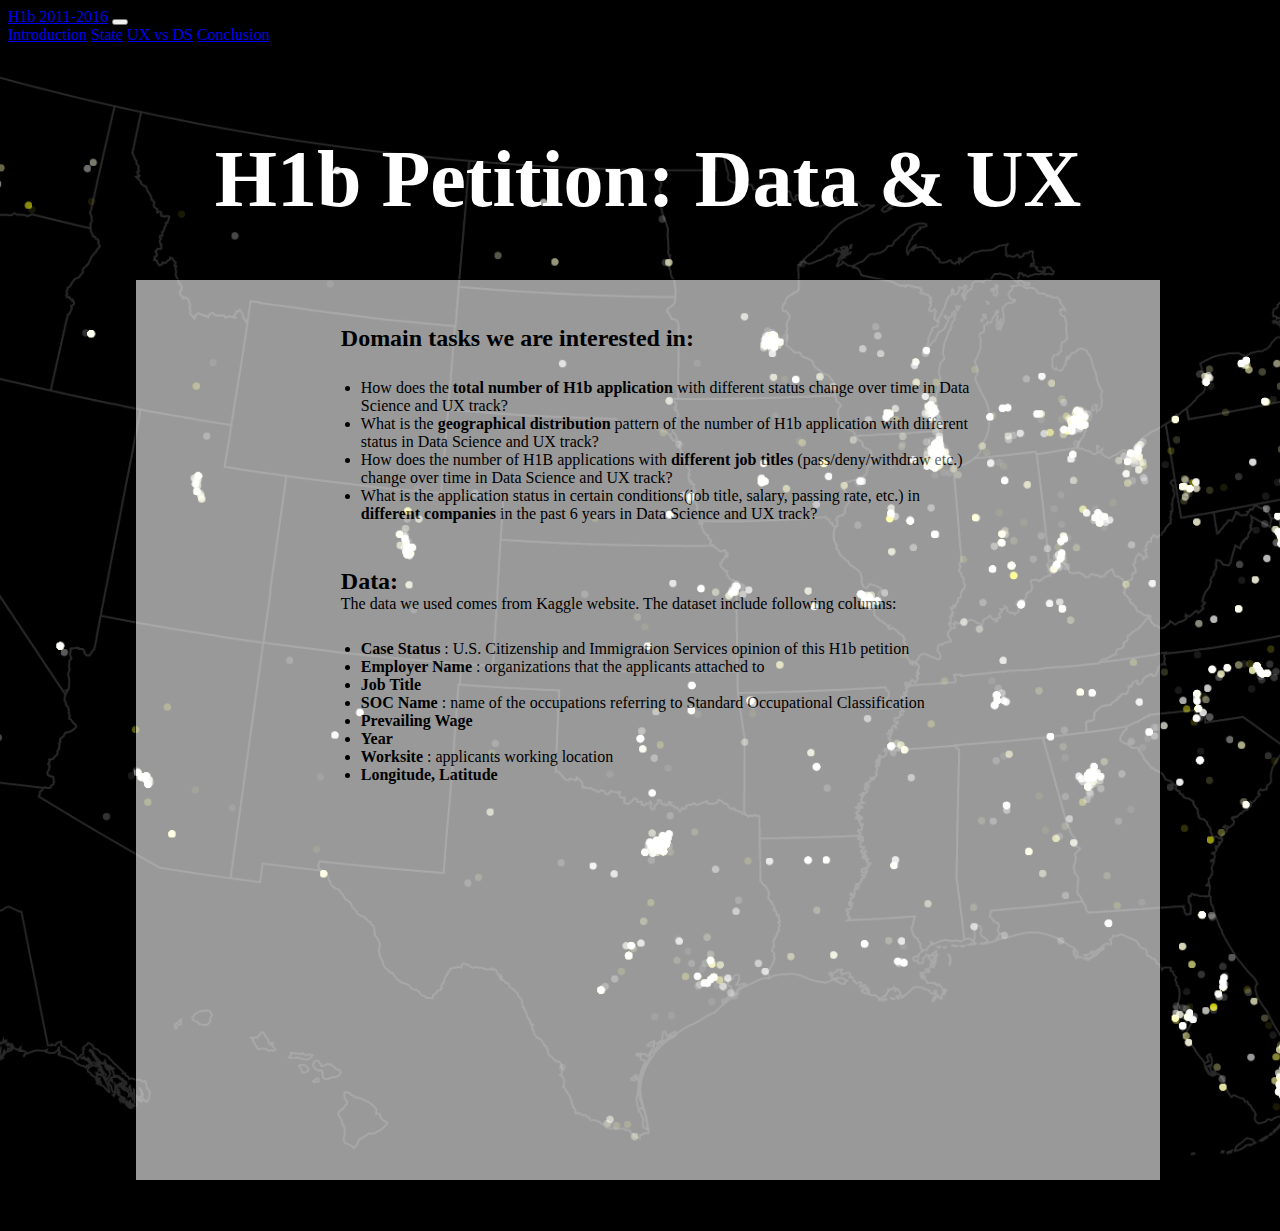
<file: index.html>
<!DOCTYPE html>
<html>
<head>
	<title>H1b Petition: 2011-2016</title>
	<!-- bootstrap -->
	<link rel="stylesheet" href="https://maxcdn.bootstrapcdn.com/bootstrap/4.0.0-beta.2/css/bootstrap.min.css" integrity="sha384-PsH8R72JQ3SOdhVi3uxftmaW6Vc51MKb0q5P2rRUpPvrszuE4W1povHYgTpBfshb" crossorigin="anonymous">
	<script src="https://code.jquery.com/jquery-3.2.1.slim.min.js" integrity="sha384-KJ3o2DKtIkvYIK3UENzmM7KCkRr/rE9/Qpg6aAZGJwFDMVNA/GpGFF93hXpG5KkN" crossorigin="anonymous"></script>
	<script src="https://cdnjs.cloudflare.com/ajax/libs/popper.js/1.12.3/umd/popper.min.js" integrity="sha384-vFJXuSJphROIrBnz7yo7oB41mKfc8JzQZiCq4NCceLEaO4IHwicKwpJf9c9IpFgh" crossorigin="anonymous"></script>
	<script src="https://maxcdn.bootstrapcdn.com/bootstrap/4.0.0-beta.2/js/bootstrap.min.js" integrity="sha384-alpBpkh1PFOepccYVYDB4do5UnbKysX5WZXm3XxPqe5iKTfUKjNkCk9SaVuEZflJ" crossorigin="anonymous"></script>

	<link rel="stylesheet" type="text/css" href="index.css">
</head>
<body>
	<nav class="navbar navbar-default navbar-expand-lg navbar-light bg-light" role='navigation'>
	  <a class="navbar-brand" href="./map1/map1.1.html">H1b 2011-2016</a>
	  <button class="navbar-toggler" type="button" data-toggle="collapse" data-target="#navbarNavAltMarkup" aria-controls="navbarNavAltMarkup" aria-expanded="false" aria-label="Toggle navigation">
	    <span class="navbar-toggler-icon"></span>
	  </button>
	  <div class="collapse navbar-collapse" id="navbarNavAltMarkup">
	    <div class="nav navbar-nav navbar-right">
	      <a class="nav-item nav-link" href="./index.html">Introduction</a>
	      <a class="nav-item nav-link" href="./viz2/viz2.html">State</a>
	      <a class="nav-item nav-link" href="./part3/barcharts.html	">UX vs DS</a>
	      <a class="nav-item nav-link" href="./conclusion/conclusion.html">Conclusion</a>
	    </div>
	  </div>
	</nav>

	<h1>H1b Petition: Data &amp; UX</h1>
	<div id="introduction">
		
		
			<h2>Domain tasks we are interested in:</h2>
			<ul>
				<li>How does the <strong>total number of H1b application</strong>  with different status change over time in Data Science and UX track?</li>
				<li>What is the <strong>geographical distribution</strong> pattern of the number of H1b application with different status in Data Science and UX track?</li> 
				<li>How does the number of H1B applications with <strong> different job titles </strong> (pass/deny/withdraw etc.) change over time in Data Science and UX track?</li> 
				<li>What is the application status in certain conditions(job title, salary, passing rate, etc.) in <strong> different companies</strong> in the past 6 years in Data Science and UX track?</li> 
			</ul>

			<h2>Data:</h2>
			<p>The data we used comes from Kaggle website. The dataset include following columns: </p>
			<ul>
				<li><strong>Case Status</strong> : U.S. Citizenship and Immigration Services opinion of this H1b petition</li>
				<li><strong>Employer Name</strong> : organizations that the applicants attached to</li>
				<li><strong>Job Title</strong> </li>
				<li><strong>SOC Name</strong> : name of the occupations referring to Standard Occupational Classification</li>
				<li><strong>Prevailing Wage</strong> </li>
				<li><strong>Year</strong> </li>
				<li><strong>Worksite</strong> : applicants working location</li>
				<li><strong>Longitude, Latitude</strong> </li>

			</ul>

	</div>
	<footer id="mu-footer" role="contentinfo">
		<div class="container">
			<div class="mu-footer-area">
				<p class="mu-copy-right">&copy; Copyright Xianyue, Yingjin, Muhan, Yize. All right reserved.</p>
			</div>
		</div>
	</footer>


</body>
</html>
</file>
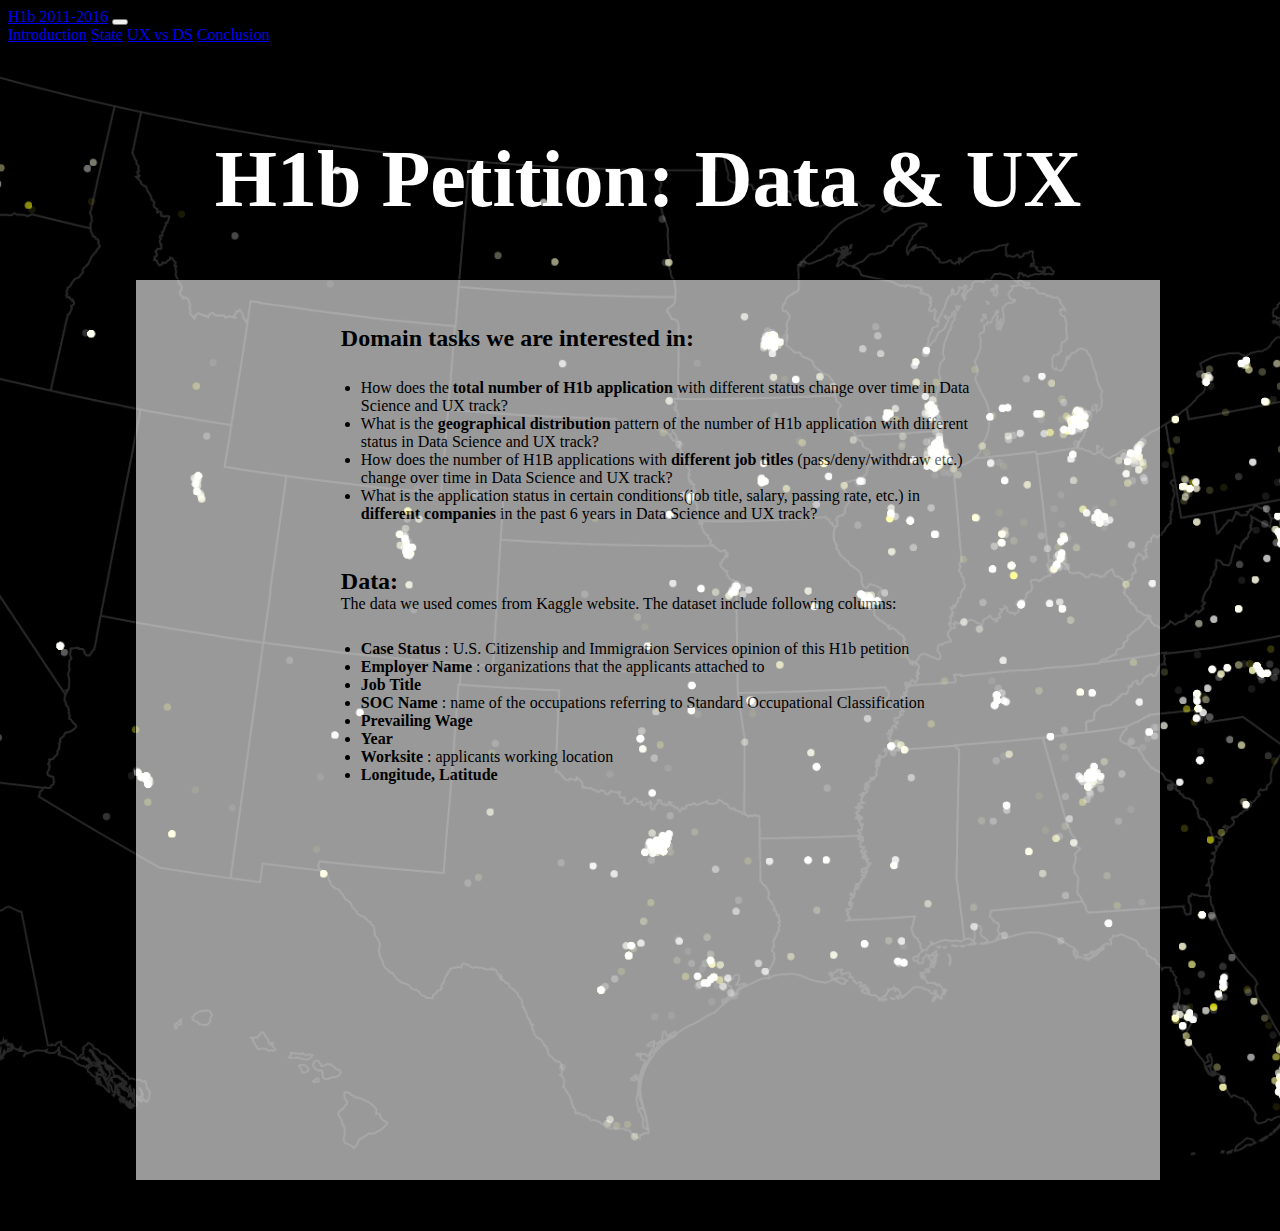
<file: h1b/index.html>
<!DOCTYPE html>
<html>
<head>
	<title>H1b Petition: 2011-2016</title>
	<!-- bootstrap -->
	<link rel="stylesheet" href="https://maxcdn.bootstrapcdn.com/bootstrap/4.0.0-beta.2/css/bootstrap.min.css" integrity="sha384-PsH8R72JQ3SOdhVi3uxftmaW6Vc51MKb0q5P2rRUpPvrszuE4W1povHYgTpBfshb" crossorigin="anonymous">
	<script src="https://code.jquery.com/jquery-3.2.1.slim.min.js" integrity="sha384-KJ3o2DKtIkvYIK3UENzmM7KCkRr/rE9/Qpg6aAZGJwFDMVNA/GpGFF93hXpG5KkN" crossorigin="anonymous"></script>
	<script src="https://cdnjs.cloudflare.com/ajax/libs/popper.js/1.12.3/umd/popper.min.js" integrity="sha384-vFJXuSJphROIrBnz7yo7oB41mKfc8JzQZiCq4NCceLEaO4IHwicKwpJf9c9IpFgh" crossorigin="anonymous"></script>
	<script src="https://maxcdn.bootstrapcdn.com/bootstrap/4.0.0-beta.2/js/bootstrap.min.js" integrity="sha384-alpBpkh1PFOepccYVYDB4do5UnbKysX5WZXm3XxPqe5iKTfUKjNkCk9SaVuEZflJ" crossorigin="anonymous"></script>

	<link rel="stylesheet" type="text/css" href="index.css">
</head>
<body>
	<nav class="navbar navbar-default navbar-expand-lg navbar-light bg-light" role='navigation'>
	  <a class="navbar-brand" href="./map1/map1.1.html">H1b 2011-2016</a>
	  <button class="navbar-toggler" type="button" data-toggle="collapse" data-target="#navbarNavAltMarkup" aria-controls="navbarNavAltMarkup" aria-expanded="false" aria-label="Toggle navigation">
	    <span class="navbar-toggler-icon"></span>
	  </button>
	  <div class="collapse navbar-collapse" id="navbarNavAltMarkup">
	    <div class="nav navbar-nav navbar-right">
	      <a class="nav-item nav-link" href="./index.html">Introduction</a>
	      <a class="nav-item nav-link" href="./viz2/viz2.html">State</a>
	      <a class="nav-item nav-link" href="./part3/barcharts.html	">UX vs DS</a>
	      <a class="nav-item nav-link" href="./conclusion/conclusion.html">Conclusion</a>
	    </div>
	  </div>
	</nav>

	<h1>H1b Petition: Data &amp; UX</h1>
	<div id="introduction">
		
		
			<h2>Domain tasks we are interested in:</h2>
			<ul>
				<li>How does the <strong>total number of H1b application</strong>  with different status change over time in Data Science and UX track?</li>
				<li>What is the <strong>geographical distribution</strong> pattern of the number of H1b application with different status in Data Science and UX track?</li> 
				<li>How does the number of H1B applications with <strong> different job titles </strong> (pass/deny/withdraw etc.) change over time in Data Science and UX track?</li> 
				<li>What is the application status in certain conditions(job title, salary, passing rate, etc.) in <strong> different companies</strong> in the past 6 years in Data Science and UX track?</li> 
			</ul>

			<h2>Data:</h2>
			<p>The data we used comes from Kaggle website. The dataset include following columns: </p>
			<ul>
				<li><strong>Case Status</strong> : U.S. Citizenship and Immigration Services opinion of this H1b petition</li>
				<li><strong>Employer Name</strong> : organizations that the applicants attached to</li>
				<li><strong>Job Title</strong> </li>
				<li><strong>SOC Name</strong> : name of the occupations referring to Standard Occupational Classification</li>
				<li><strong>Prevailing Wage</strong> </li>
				<li><strong>Year</strong> </li>
				<li><strong>Worksite</strong> : applicants working location</li>
				<li><strong>Longitude, Latitude</strong> </li>

			</ul>

	</div>
	<footer id="mu-footer" role="contentinfo">
		<div class="container">
			<div class="mu-footer-area">
				<p class="mu-copy-right">&copy; Copyright Xianyue, Yingjin, Muhan, Yize. All right reserved.</p>
			</div>
		</div>
	</footer>


</body>
</html>
</file>
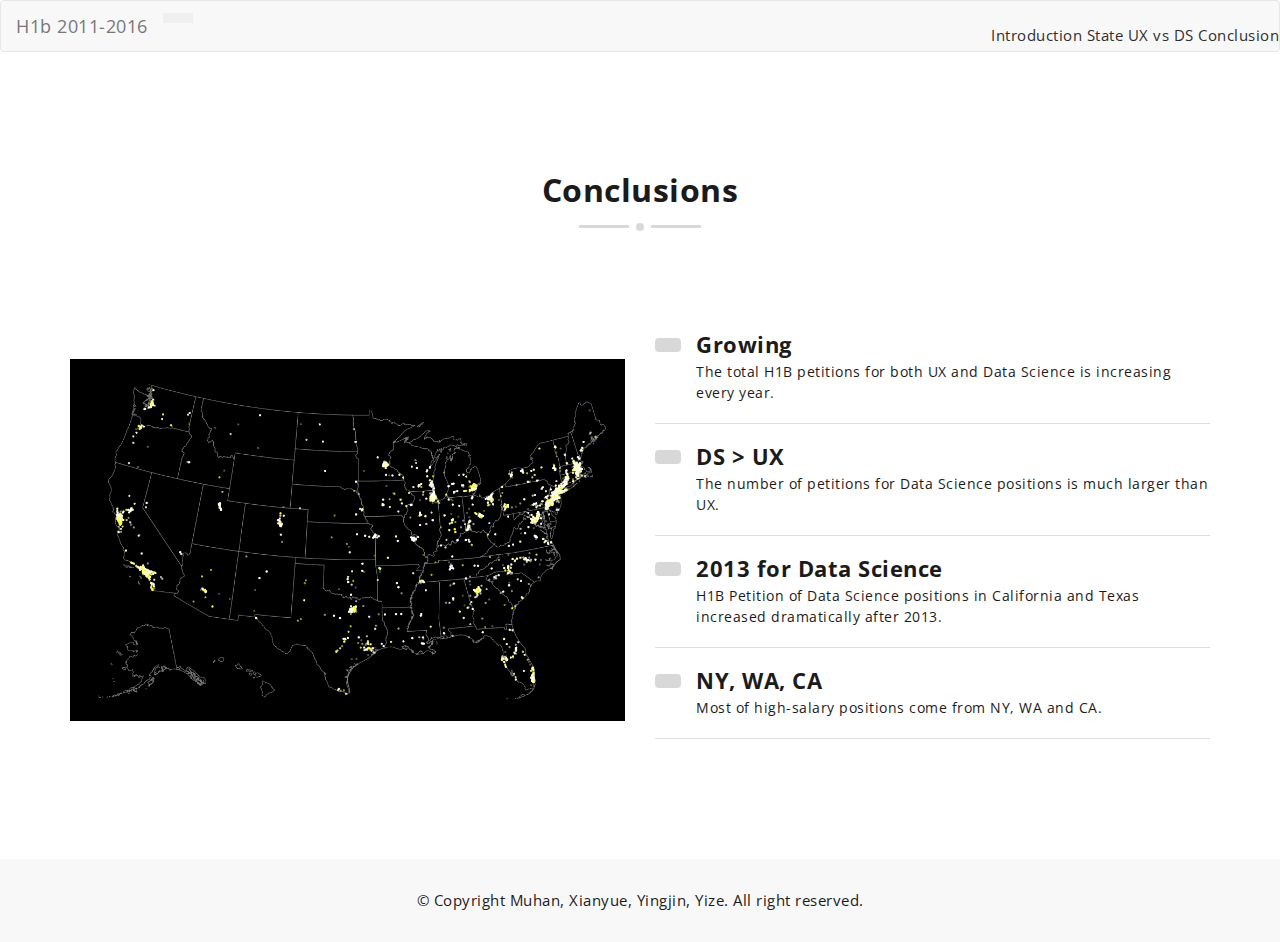
<file: conclusion/conclusion.html>
<!DOCTYPE html>
<html lang="en">
  <head>
    <meta charset="utf-8">
    <meta http-equiv="X-UA-Compatible" content="IE=edge">
    <meta name="viewport" content="width=device-width, initial-scale=1">
    <!-- The above 3 meta tags *must* come first in the head; any other head content must come *after* these tags -->
    <title>Conclusion</title>
    <!-- Favicon -->
    <!-- <link rel="shortcut icon" type="image/icon" href="assets/images/favicon.ico"/> -->
    <!-- Font Awesome -->
    <link href="https://maxcdn.bootstrapcdn.com/font-awesome/4.6.3/css/font-awesome.min.css" rel="stylesheet">
    <!-- Bootstrap -->
    <link href="assets/css/bootstrap.min.css" rel="stylesheet">
    <!-- Slick slider -->
    <link href="assets/css/slick.css" rel="stylesheet">
    <!-- Theme color -->
    <link id="switcher" href="assets/css/theme-color/default-theme.css" rel="stylesheet">


    <!-- Main Style -->
    <link href="style.css" rel="stylesheet">

    <!-- Fonts -->

    <!-- Open Sans for body and title font -->
	<link href="https://fonts.googleapis.com/css?family=Open+Sans:300,400,400i,600,700,800" rel="stylesheet">
 
 
	
    <!-- HTML5 shim and Respond.js for IE8 support of HTML5 elements and media queries -->
    <!-- WARNING: Respond.js doesn't work if you view the page via file:// -->
    <!--[if lt IE 9]>
      <script src="https://oss.maxcdn.com/html5shiv/3.7.2/html5shiv.min.js"></script>
      <script src="https://oss.maxcdn.com/respond/1.4.2/respond.min.js"></script>
    <![endif]-->
  </head>
  <body>
  	<nav class="navbar navbar-default navbar-expand-lg navbar-light bg-light" role='navigation'>
	  <a class="navbar-brand" href="../map1/map1.1.html">H1b 2011-2016</a>
	  <button class="navbar-toggler" type="button" data-toggle="collapse" data-target="#navbarNavAltMarkup" aria-controls="navbarNavAltMarkup" aria-expanded="false" aria-label="Toggle navigation">
	    <span class="navbar-toggler-icon"></span>
	  </button>
	  <div class="collapse navbar-collapse" id="navbarNavAltMarkup">
	    <div class="nav navbar-nav navbar-right">
	      <a class="nav-item nav-link" href="../index.html">Introduction</a>
	      <a class="nav-item nav-link" href="../viz2/viz2.html">State</a>
	      <a class="nav-item nav-link" href="../part3/barcharts.html">UX vs DS</a>
	      <a class="nav-item nav-link" href="conclusion.html">Conclusion</a>
	    </div>
	  </div>
	</nav>


	
	
	<!-- Start main content -->
		
	<main role="main">

		<!-- Start Feature -->
		<section id="mu-feature">
			<div class="container">
				<div class="row">
					<div class="col-md-12">
						<div class="mu-feature-area">

							<div class="mu-title-area">
								<h2 class="mu-title">Conclusions</h2>
								<span class="mu-title-dot"></span>
								<!-- <p>Lorem ipsum dolor sit amet, consectetur adipisicing elit. Blanditiis unde, ut sapiente et voluptatum facilis consectetur incidunt provident asperiores at necessitatibus nulla sequi voluptas libero quasi explicabo veritatis minima porro.</p> -->
							</div>

							<!-- Start Feature Content -->
							<div class="mu-feature-content">
								<div class="row">
									<div class="col-md-6">
										<div class="mu-feature-content-left">
											<img class="mu-profile-img" src="../map.png" style="margin-top: 8vh">
										</div>
									</div>
									<div class="col-md-6">
										<div class="mu-feature-content-right">

											<!-- Start single feature item -->
											<div class="media">
						                        <div class="media-left">
						                        	<button class="btn mu-feature-btn" type="button">
						                        	</button>
						                        </div>
						                        <div class="media-body">
							                        <h3 class="media-heading"><strong> Growing</strong> </h3>
							                        <p>The total H1B petitions for both UX and Data Science is increasing every year.</p>
						                        </div>
						                    </div>
						                    <!-- End single feature item -->

						                    <!-- Start single feature item -->
											<div class="media">
						                        <div class="media-left">
						                        	<button class="btn mu-feature-btn" type="button">
						                        		
						                        	</button>
						                        </div>
						                        <div class="media-body">
							                        <h3 class="media-heading"><strong> DS > UX </strong> </h3>
							                        <p>The number of petitions for Data Science positions is much larger than UX.</p>
						                        </div>
						                    </div>
						                    <!-- End single feature item -->

						                    <!-- Start single feature item -->
											<div class="media">
						                        <div class="media-left">
						                        	<button class="btn mu-feature-btn" type="button">
						                        		
						                        	</button>
						                        </div>
						                        <div class="media-body">
							                        <h3 class="media-heading"><strong> 2013 for Data Science</strong> </h3>
							                        <p>H1B Petition of Data Science positions in California and Texas increased dramatically after 2013.</p>
						                        </div>
						                    </div>
						                    <!-- End single feature item -->

						                    <!-- Start single feature item -->
											<div class="media">
						                        <div class="media-left">
						                        	<button class="btn mu-feature-btn" type="button">
						                        		
						                        	</button>
						                        </div>
						                        <div class="media-body">
							                        <h3 class="media-heading"><strong> NY, WA, CA</strong> </h3>
							                        <p>Most of high-salary positions come from NY, WA and CA.</p>
						                        </div>
						                    </div>
						                    <!-- End single feature item -->

										</div>
									</div>
								</div>
							</div>
							<!-- End Feature Content -->

						</div>
					</div>
				</div>
			</div>
		</section>
		<!-- End Feature -->



	</main>
	
	<!-- End main content -->	
			
			
	<!-- Start footer -->
	<footer id="mu-footer" role="contentinfo">
			<div class="container">
				<div class="mu-footer-area">
					<p class="mu-copy-right">&copy; Copyright Muhan, Xianyue, Yingjin, Yize. All right reserved.</p>
				</div>
			</div>

	</footer>
	<!-- End footer -->

	
	
    <!-- jQuery library -->
    <script src="https://ajax.googleapis.com/ajax/libs/jquery/1.11.3/jquery.min.js"></script>
    <!-- Include all compiled plugins (below), or include individual files as needed -->
    <!-- Bootstrap -->
    <script src="assets/js/bootstrap.min.js"></script>
	<!-- Slick slider -->
    <script type="text/javascript" src="assets/js/slick.min.js"></script>
    <!-- Ajax contact form  -->
    <script type="text/javascript" src="assets/js/app.js"></script>
  
    
	
    <!-- Custom js -->
	<script type="text/javascript" src="assets/js/custom.js"></script>

	
	
    
  </body>
</html>
</file>
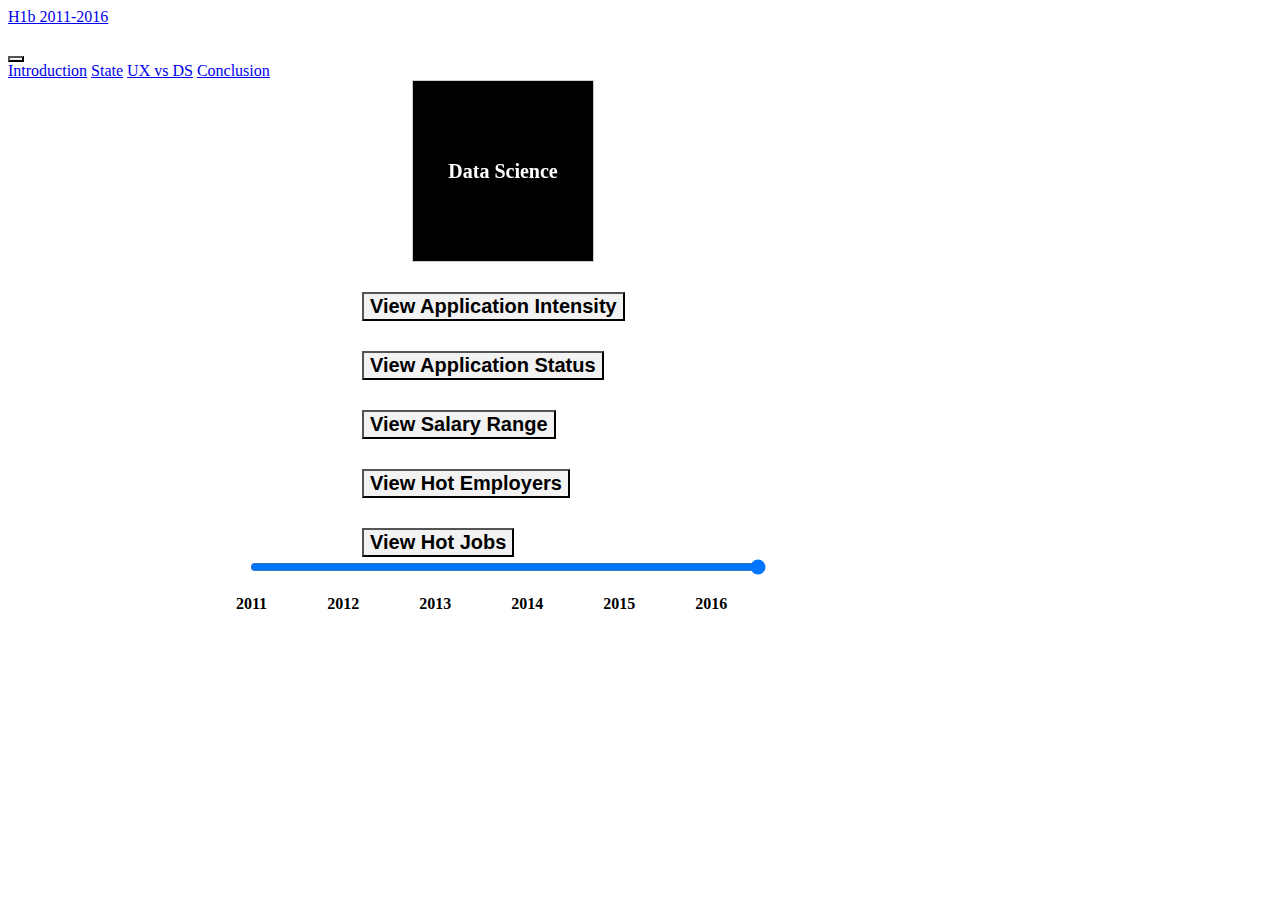
<file: viz2/viz2.html>
<!DOCTYPE html>
<html lang="en">
<head>
    <meta charset="UTF-8">
    <title>US Square Map</title>
    <!-- bootstrap -->
    <link rel="stylesheet" href="https://maxcdn.bootstrapcdn.com/bootstrap/4.0.0-beta.2/css/bootstrap.min.css" integrity="sha384-PsH8R72JQ3SOdhVi3uxftmaW6Vc51MKb0q5P2rRUpPvrszuE4W1povHYgTpBfshb" crossorigin="anonymous">
    <script src="https://code.jquery.com/jquery-3.2.1.slim.min.js" integrity="sha384-KJ3o2DKtIkvYIK3UENzmM7KCkRr/rE9/Qpg6aAZGJwFDMVNA/GpGFF93hXpG5KkN" crossorigin="anonymous"></script>
    <script src="https://cdnjs.cloudflare.com/ajax/libs/popper.js/1.12.3/umd/popper.min.js" integrity="sha384-vFJXuSJphROIrBnz7yo7oB41mKfc8JzQZiCq4NCceLEaO4IHwicKwpJf9c9IpFgh" crossorigin="anonymous"></script>
    <script src="https://maxcdn.bootstrapcdn.com/bootstrap/4.0.0-beta.2/js/bootstrap.min.js" integrity="sha384-alpBpkh1PFOepccYVYDB4do5UnbKysX5WZXm3XxPqe5iKTfUKjNkCk9SaVuEZflJ" crossorigin="anonymous"></script>
    <script src="https://d3js.org/d3.v4.min.js"></script>
    <script src="d3-tip.js"></script>
    <script src="https://ajax.googleapis.com/ajax/libs/jquery/3.2.1/jquery.min.js"></script>
    <script src="statedata.js"></script>
    <style rel="stylesheet" type="text/css">
        button {
            background-color:#f2f2f2;
            text-align:center;
            font-size: 20px;
            font-weight: bold;
            margin-top: 30px;
            display: block;
        }
        .yeartick {
            margin-left: 28px;
            margin-right: 28px;
            font-weight: bold;
        }
        .card-container {
            margin-left: 50px;
            width: 180px;
            height: 180px;
            position: relative;
            border: 1px solid #ccc;
            -webkit-perspective: 800px;
            -moz-perspective: 800px;
            -o-perspective: 800px;
            perspective: 800px;
        }
        .card {
            width: 100%;
            height: 100%;
            position: absolute;
            -webkit-transition: -webkit-transform 1s;
            -moz-transition: -moz-transform 1s;
            -o-transition: -o-transform 1s;
            transition: transform 1s;
            -webkit-transform-style: preserve-3d;
            -moz-transform-style: preserve-3d;
            -o-transform-style: preserve-3d;
            transform-style: preserve-3d;
            -webkit-transform-origin: 50% 50%;
        }
        .card div {
            display: block;
            height: 100%;
            width: 100%;
            line-height: 180px;
            color: white;
            text-align: center;
            font-weight: bold;
            font-size: 20px;
            position: absolute;
            -webkit-backface-visibility: hidden;
            -moz-backface-visibility: hidden;
            -o-backface-visibility: hidden;
            backface-visibility: hidden;
        }
        .card .front {
            background: black;
        }
        .card .back {
            background: black;
            -webkit-transform: rotateY( 180deg );
            -moz-transform: rotateY( 180deg );
            -o-transform: rotateY( 180deg );
            transform: rotateY( 180deg );
        }
        .card.flipped {
            -webkit-transform: rotateY( 180deg );
            -moz-transform: rotateY( 180deg );
            -o-transform: rotateY( 180deg );
            transform: rotateY( 180deg );
            background: transparent;
        }
        g rect:hover{
            opacity: 0.5;
        }
        .d3-tip {
            line-height: 1;
            font-weight: bold;
            padding: 12px;
            background: rgba(0, 0, 0, 0.8);
            color: #fff;
            border-radius: 2px;
        }

    </style>
</head>
<body>
    <nav class="navbar navbar-default navbar-expand-lg navbar-light bg-light" role='navigation'>
      <a class="navbar-brand" href="../map1/map1.1.html">H1b 2011-2016</a>
      <button class="navbar-toggler" type="button" data-toggle="collapse" data-target="#navbarNavAltMarkup" aria-controls="navbarNavAltMarkup" aria-expanded="false" aria-label="Toggle navigation">
        <span class="navbar-toggler-icon"></span>
      </button>
      <div class="collapse navbar-collapse" id="navbarNavAltMarkup">
        <div class="nav navbar-nav navbar-right">
          <a class="nav-item nav-link" href="../index.html">Introduction</a>
          <a class="nav-item nav-link" href="./viz2.html">State</a>
          <a class="nav-item nav-link" href="../part3/barcharts.html ">UX vs DS</a>
          <a class="nav-item nav-link" href="../conclusion/conclusion.html">Conclusion</a>
          <a href=""></a>
        </div>
      </div>
    </nav>

    <div>
        <div id="viz2-container" style="display: inline-block">
            <svg id="viz2-svg"></svg>
        </div>

        <div style="display: inline-block; margin-left: 50px;">
            <section class="card-container">
                <div class="card" onclick="flip()">
                    <div class="front">Data Science</div>
                    <div class="back">UX Design</div>
                    <script>
                        var fhand = "ds.json";

                        function flip() {
                            $('.card').toggleClass('flipped');
                            if (fhand === "ds.json") {
                                fhand = "ux.json";
                            }
                            else {
                                fhand = "ds.json";
                            }
                            drawViz2(fhand, year, choice);
                        }
                    </script>
                </div>
            </section>

            <button id="button-state">View Application Intensity</button>
            <button id="button-status">View Application Status</button>
            <button id="button-salary">View Salary Range</button>
            <button id="button-employer">View Hot Employers</button>
            <button id="button-job">View Hot Jobs</button>
        </div>

    </div>

    <div style="width: 600px; margin-left: 200px;">
        <input type="range" min="2011" max="2016" value="2016" id="viz2-year" style="width: 86%; margin-left: 42px;">
        <p>
            <span class="yeartick">2011</span>
            <span class="yeartick">2012</span>
            <span class="yeartick">2013</span>
            <span class="yeartick">2014</span>
            <span class="yeartick">2015</span>
            <span class="yeartick">2016</span>
        </p>
    </div>

    <script>
        // initialize & event listener
        var year = 2016,
            choice = "state",
            buttonClicked = null;

        d3.select("#viz2-year")
            .on("input", function() {
                year = +this.value;
                drawViz2(fhand, year, choice);
            });
        d3.select("#button-state")
            .on("click", function(){
                choice = "state";
                highlight(this);
                drawViz2(fhand, year, choice);
            });
        d3.select("#button-employer")
            .on("click", function(){
                choice = "employer";
                highlight(this);
                drawViz2(fhand, year, choice);
            });
        d3.select("#button-job")
            .on("click", function(){
                choice = "job";
                highlight(this);
                drawViz2(fhand, year, choice);
            });
        d3.select("#button-salary")
            .on("click", function(){
                choice = "salary";
                highlight(this);
                drawViz2(fhand, year, choice);
            });
        d3.select("#button-status")
            .on("click", function(){
                choice = "status";
                highlight(this);
                drawViz2(fhand, year, choice);
            });


        // function for highlighting selected button
        function highlight(button) {
            if (buttonClicked != null) {
                buttonClicked.style.background = "#f2f2f2";
                buttonClicked.style.color = "black";
            }
            buttonClicked = button;
            buttonClicked.style.background = "black";
            buttonClicked.style.color = "white";
        }

        highlight(document.getElementById("button-state"));


        // function for drawing visualization 2
        function drawViz2(fhand, year, choice) {
            d3.json(fhand, function(error, data) {
                if (error) throw error;

                // use selected year data & create new svg
                useData = data[year];
                width = 960;
                height = 600;
                margin = {top:30, bottom:30, left:30, right:20};

                d3.select("#viz2-svg").remove();
                var viz2svg = d3.select("#viz2-container")
                    .append("svg")
                    .attr("id", "viz2-svg")
                    .attr("width", width)
                    .attr("height", height);

                // scale functions
                var longtitudeScale = d3.scaleLinear()
                    .domain([-123, -69])
                    .range([0, width-margin.left-margin.right]);
                var latitudeScale = d3.scaleLinear()
                    .domain([27, 48])
                    .range([height-margin.top-margin.bottom, 0]);
                var applicationScale = d3.scaleLinear()
                    .domain([0, 3600])
                    .range([35, 180]);

                // adapt to selected choice
                // show stateData
                if (choice === "state") {
                    console.log("state selected");
                    console.log(stateData);

                    for (state in useData) {
                        if (state !== "NA") {
                            var stateAbbr = stateData[state].abbr,
                                latitude = stateData[state].latitude,
                                longtitude = stateData[state].longitude,
                                application = useData[state]["APPLICATION"],
                                population = stateData[state].population,
                                appIntensity = application/population;

                            var appIntensityScale = d3.scaleLinear()
                                .domain([0, 0.00005])
                                .range(["#9CA1A1", "black"]);

                            var tip = d3.tip()
                                .attr('class', 'd3-tip')
                                .offset([-10, 0])
                                .html("Application: " + application + "</br>Application/Population: " + (appIntensity*1000).toFixed(4) + "‰");
                            viz2svg.call(tip);

                            var g = viz2svg.append("g")
                                .attr("class", "state-g");

                            var sideLength = applicationScale(application),
                                x = longtitudeScale(longtitude),
                                y = latitudeScale(latitude);
                            g.append("rect")
                                .attr("fill", appIntensityScale(appIntensity))
                                .attr("stroke", "white")
                                .attr("stroke-width", 1)
                                .attr("width", sideLength)
                                .attr("height", sideLength)
                                .attr("x", x)
                                .attr("y", y)
                                .on('mouseover', tip.show)
                                .on('mouseout', tip.hide);
                            g.append("text")
                                .text(stateAbbr)
                                .attr("fill", "white")
                                .attr("x", x + sideLength/2)
                                .attr("y", y + sideLength/2)
                                .attr("text-anchor", "middle")
                                .attr("font-size", 12);
                        }
                    }

                }
                // other choices
                else{
                    console.log(choice + " selected");
                    console.log(useData);

                    for (state in useData) {
                        if (state !== "NA") {
                            var stateAbbr = stateData[state].abbr,
                                latitude = stateData[state].latitude,
                                longtitude = stateData[state].longitude,
                                application = useData[state]["APPLICATION"];

                            var g = viz2svg.append("g")
                                .attr("class", choice+"-g");

                            var sideLength = applicationScale(application),
                                x = longtitudeScale(longtitude),
                                y = latitudeScale(latitude);

                            if (choice === "employer") {
                                var employer = useData[state]["EMPLOYER"],
                                    employerArr = [];
                                for (e in employer) {
                                    employerArr.push([e, employer[e]]);
                                }
                                employerArr.sort(function(a, b) {
                                    return b[1]-a[1];
                                });

                                var accumRatio = 0,
                                    empColor = ["#0097ba", "#4ab796", "#59c2ca", "#FF6A58", "#FFAF00", "#e0e6e7", "#e0e6e7", "#e0e6e7", "#e0e6e7", "#e0e6e7"];
                                for (var idx = 0; idx < employerArr.length; idx++){
                                    var empName = employerArr[idx][0],
                                        empRatio = employerArr[idx][1];

                                    var tip = d3.tip()
                                        .attr('class', 'd3-tip')
                                        .offset([-10, 0])
                                        .html(empName + ": " + (empRatio*100).toFixed(2) + "%");
                                    viz2svg.call(tip);

                                    g.append("rect")
                                        .attr("class", "employer"+idx)
                                        .attr("fill", empColor[idx])
                                        .attr("stroke", "grey")
                                        .attr("stroke-width", 0.5)
                                        .attr("width", sideLength)
                                        .attr("height", sideLength*empRatio)
                                        .attr("x", x)
                                        .attr("y", y+sideLength*accumRatio)
                                        .on("mouseover", tip.show)
                                        .on("mouseout", tip.hide);

                                    accumRatio += empRatio;
                                }
                            }
                            else if (choice === "job") {
                                var job = useData[state]["SOC_NAME"],
                                    jobArr = [];
                                for (j in job) {
                                    jobArr.push([j, job[j]]);
                                }
                                jobArr.sort(function(a, b) {
                                    return b[1]-a[1];
                                });

                                var jobColor = ["#0097ba", "#4ab796", "#59c2ca", "#FF6A58", "#FFAF00", "#e0e6e7", "#e0e6e7", "#e0e6e7", "#e0e6e7", "#e0e6e7"];

                                var accumRatio = 0;
                                for (var idx = 0; idx < jobArr.length; idx++){
                                    var jobName = jobArr[idx][0],
                                        jobRatio = jobArr[idx][1];

                                    var tip = d3.tip()
                                        .attr('class', 'd3-tip')
                                        .offset([-10, 0])
                                        .html(jobName + ": " + (jobRatio*100).toFixed(2) + "%");
                                    viz2svg.call(tip);

                                    g.append("rect")
                                        .attr("class", "job"+idx)
                                        .attr("fill", jobColor[idx])
                                        .attr("stroke", "grey")
                                        .attr("stroke-width", 0.5)
                                        .attr("width", sideLength)
                                        .attr("height", sideLength*jobRatio)
                                        .attr("x", x)
                                        .attr("y", y+sideLength*accumRatio)
                                        .on("mouseover", tip.show)
                                        .on("mouseout", tip.hide);

                                    accumRatio += jobRatio;
                                }

                            }
                            else if (choice === "salary") {
                                var salary = useData[state]["WAGE"],
                                    high = salary["HIGH"],
                                    mid = salary["MID"],
                                    low = salary["LOW"],
                                    accumRatio = 0;

                                var tip1 = d3.tip()
                                    .attr('class', 'd3-tip')
                                    .offset([-10, 0])
                                    .html("High: " + (high*100).toFixed(2) + "%");
                                var tip2 = d3.tip()
                                    .attr('class', 'd3-tip')
                                    .offset([-10, 0])
                                    .html("Medium: " + (mid*100).toFixed(2) + "%");
                                var tip3 = d3.tip()
                                    .attr('class', 'd3-tip')
                                    .offset([-10, 0])
                                    .html("Low: " + (low*100).toFixed(2) + "%");
                                viz2svg.call(tip1);
                                viz2svg.call(tip2);
                                viz2svg.call(tip3);

                                if (high !== undefined) {
                                    g.append("rect")
                                        .attr("class", "salary-high")
                                        .attr("fill", "#0097BA")
                                        .attr("stroke", "grey")
                                        .attr("stroke-width", 0.5)
                                        .attr("width", sideLength*high)
                                        .attr("height", sideLength)
                                        .attr("x", x)
                                        .attr("y", y)
                                        .on("mouseover", tip1.show)
                                        .on("mouseout", tip1.hide);
                                    accumRatio += high;
                                }
                                if (mid !== undefined) {
                                    g.append("rect")
                                        .attr("class", "salary-mid")
                                        .attr("fill", "#59C2CA")
                                        .attr("stroke", "grey")
                                        .attr("stroke-width", 0.5)
                                        .attr("width", sideLength*mid)
                                        .attr("height", sideLength)
                                        .attr("x", x+sideLength*accumRatio)
                                        .attr("y", y)
                                        .on("mouseover", tip2.show)
                                        .on("mouseout", tip2.hide);
                                    accumRatio += mid;
                                }
                                if (low != undefined) {
                                    g.append("rect")
                                        .attr("class", "salary-low")
                                        .attr("fill", "#FF6A58")
                                        .attr("stroke", "grey")
                                        .attr("stroke-width", 0.5)
                                        .attr("width", sideLength*low)
                                        .attr("height", sideLength)
                                        .attr("x", x+sideLength*accumRatio)
                                        .attr("y", y)
                                        .on("mouseover", tip3.show)
                                        .on("mouseout", tip3.hide);
                                    accumRatio += low;
                                }

                                viz2svg.append("rect")
                                    .attr("class", "salary-legend")
                                    .attr("fill", "#0097BA")
                                    .attr("width", 60)
                                    .attr("height", 20)
                                    .attr("x", 820)
                                    .attr("y", 450);
                                viz2svg.append("rect")
                                    .attr("class", "salary-legend")
                                    .attr("fill", "#59C2CA")
                                    .attr("width", 60)
                                    .attr("height", 20)
                                    .attr("x", 820)
                                    .attr("y", 480);
                                viz2svg.append("rect")
                                    .attr("class", "salary-legend")
                                    .attr("fill", "#FF6A58")
                                    .attr("width", 60)
                                    .attr("height", 20)
                                    .attr("x", 820)
                                    .attr("y", 510);
                                viz2svg.append("text")
                                    .text("High")
                                    .attr("class", "salary-legend")
                                    .attr("font-size", 16)
                                    .attr("x", 890)
                                    .attr("y", 465);
                                viz2svg.append("text")
                                    .text("Medium")
                                    .attr("class", "salary-legend")
                                    .attr("font-size", 16)
                                    .attr("x", 890)
                                    .attr("y", 495);
                                viz2svg.append("text")
                                    .text("Low")
                                    .attr("class", "salary-legend")
                                    .attr("font-size", 16)
                                    .attr("x", 890)
                                    .attr("y", 525);

                            }
                            else if (choice === "status") {
                                var status = useData[state]["STATUS"],
                                    C = status["CERTIFIED"],
                                    nonC = 1-C;

                                var tip1 = d3.tip()
                                    .attr('class', 'd3-tip')
                                    .offset([-10, 0])
                                    .html("Certified: " + (C*100).toFixed(2
                                        ) + "%");
                                var tip2 = d3.tip()
                                    .attr('class', 'd3-tip')
                                    .offset([-10, 0])
                                    .html("Non-Certified: " + (nonC*100).toFixed(2) + "%");
                                viz2svg.call(tip1);
                                viz2svg.call(tip2);

                                if (C !== undefined) {
                                    g.append("rect")
                                        .attr("class", "status-c")
                                        .attr("fill", "#0097BA")
                                        .attr("stroke", "grey")
                                        .attr("stroke-width", 0.5)
                                        .attr("width", sideLength*C)
                                        .attr("height", sideLength)
                                        .attr("x", x)
                                        .attr("y", y)
                                        .on('mouseover', tip1.show)
                                        .on('mouseout', tip1.hide);
                                    g.append("rect")
                                        .attr("class", "status-d")
                                        .attr("fill", "#FF6A58")
                                        .attr("stroke", "grey")
                                        .attr("stroke-width", 0.5)
                                        .attr("width", sideLength*nonC)
                                        .attr("height", sideLength)
                                        .attr("x", x+sideLength*C)
                                        .attr("y", y)
                                        .on('mouseover', tip2.show)
                                        .on('mouseout', tip2.hide);
                                }

                                viz2svg.append("rect")
                                    .attr("class", "status-legend")
                                    .attr("fill", "#0097BA")
                                    .attr("width", 60)
                                    .attr("height", 20)
                                    .attr("x", 800)
                                    .attr("y", 480);
                                viz2svg.append("rect")
                                    .attr("class", "status-legend")
                                    .attr("fill", "#FF6A58")
                                    .attr("width", 60)
                                    .attr("height", 20)
                                    .attr("x", 800)
                                    .attr("y", 510);
                                viz2svg.append("text")
                                    .text("Certified")
                                    .attr("class", "status-legend")
                                    .attr("font-size", 16)
                                    .attr("x", 870)
                                    .attr("y", 495);
                                viz2svg.append("text")
                                    .text("Non-Certified")
                                    .attr("class", "status-legend")
                                    .attr("font-size", 16)
                                    .attr("x", 870)
                                    .attr("y", 525);
                            }

                            g.append("text")
                                .text(stateAbbr)
                                .attr("fill", "white")
                                .attr("x", x + sideLength/2)
                                .attr("y", y + sideLength/2)
                                .attr("text-anchor", "middle")
                                .attr("font-size", 12);
                        }
                    }
                }




            });
        }

        drawViz2("ds.json", 2016, "state");

    </script>

</body>

</html>
</file>
<file: index.css>
body {
	width: 100%;
	height: 100%;
	background-image: url("mapImage.png");
	background-size: cover;                      /* <------ */
    background-repeat: no-repeat;
    background-position: center center; 
	/*opacity: 0.5;*/
	/*background-color: lightgreen;*/
}

h1 {
	margin-top: 10vh;
	color: white;
	text-align: center;
	font-size: 80px;
}

#introduction {
	height: 100vh;
	width: 80%;
	margin: auto;
	/*margin-top: 10vh;*/
	overflow: auto;
    background-color: #ffffff;
    border: 1px solid black;
    opacity: 0.6;
    filter: alpha(opacity=60); /* For IE8 and earlier */
}

#introduction h2{
	width: 60%;
	margin: auto;
	margin-top: 5vh;
}

#introduction ul{
	width: 60%;
	margin: auto;
	margin-top: 3vh;
}

#introduction p {
	width: 60%;
	margin: auto;
}
</file>
<file: h1b/index.css>
body {
	width: 100%;
	height: 100%;
	background-image: url("mapImage.png");
	background-size: cover;                      /* <------ */
    background-repeat: no-repeat;
    background-position: center center; 
	/*opacity: 0.5;*/
	/*background-color: lightgreen;*/
}

h1 {
	margin-top: 10vh;
	color: white;
	text-align: center;
	font-size: 80px;
}

#introduction {
	height: 100vh;
	width: 80%;
	margin: auto;
	/*margin-top: 10vh;*/
	overflow: auto;
    background-color: #ffffff;
    border: 1px solid black;
    opacity: 0.6;
    filter: alpha(opacity=60); /* For IE8 and earlier */
}

#introduction h2{
	width: 60%;
	margin: auto;
	margin-top: 5vh;
}

#introduction ul{
	width: 60%;
	margin: auto;
	margin-top: 3vh;
}

#introduction p {
	width: 60%;
	margin: auto;
}
</file>
<file: conclusion/assets/css/theme-color/default-theme.css>
/*=======================================
Template Design By MarkUps	
Author URI : http://www.markups.io/
========================================*/



.mu-primary-btn:hover,
.mu-primary-btn:focus,
.mu-copy-right a:hover,
.mu-copy-right a:focus,
.mu-send-msg-btn:hover,
.mu-send-msg-btn:focus,
.mu-apple-btn:hover,
.mu-google-btn:hover,
.mu-windows-btn:hover,
.mu-apple-btn:focus,
.mu-google-btn:focus,
.mu-windows-btn:focus,
.mu-feature-content-right .media:hover .media-heading,
.mu-apps-screenshot-slider .slick-next::before,
.mu-apps-screenshot-slider .slick-prev::before,
.mu-faq-content .panel-title a:hover,
.mu-faq-content .panel-title a:focus,
.mu-faq-content .panel-title a[aria-expanded="true"],
.mu-faq-content .panel-title a>span,
.mu-menu ul li a:hover,
.mu-menu ul li a:focus {
	color: #ff5a60;
}

.mu-social-media a:hover,
.mu-social-media a:focus,
.mu-contact-right-single .mu-icon {
	border: 1px solid #ff5a60;
	color: #ff5a60;
}

.mu-contact-form .form-control:focus {
	border: 1px solid #ff5a60;    
} 

.mu-send-msg-btn {
	border: 1px solid #ff5a60;
	background-color: #ff5a60;
}

.mu-header-overlay,
.mu-menu-btn,
.mu-title-dot,
.mu-title-dot::before,
.mu-title-dot::after,
.mu-feature-btn,
.mu-video-overlay {
	background-color: #d8d8d8;
}
.mu-feature-content-right .media:hover {
	border-bottom: 1px solid #ff5a60;
}

.mu-apps-screenshot-slider .slick-next,
.mu-apps-screenshot-slider .slick-prev {
	border: 2px solid #ff5a60;
	color: #ff5a60;
}

.mu-faq-content .panel-default > .panel-heading + .panel-collapse > .panel-body {
	border-top-color: #ff5a60;

}
</file>
<file: conclusion/style.css>
/*
Template Name: Apex App	
Author: MarkUps
Author URI: http://www.markups.io/
Version: 1.0
*/


/* Table of Content
==================================================
#BASIC TYPOGRAPHY
#HEADER	
#MENU 
#FEATURE SECTION
#VIDEO
#APPPS SCREENSHOT
#DOWNLOAD
#FAQ
#CONTACT US
#FOOTER
#RESPONSIVE STYLE
*/


/*--------------------*/
/* BASIC TYPOGRAPHY */
/*--------------------*/

body,
html {
	overflow-x:hidden;
}

body {
	font-family: 'Open Sans', sans-serif;
	font-size: 15px;
	letter-spacing: 0.5px;
	line-height: 1.5;
	color: #1c1b1b;
}

ul {
	padding: 0;
	margin: 0;
}

ul li {
	list-style: disc;
	font-size: 17px;
	line-height: 1.59;
}

a { 
	text-decoration: none;
	color: #2f2f2f;  
}

a:hover,
a:focus {
	outline: none;
	text-decoration: none;
}

h1,
h2,
h3,
h4,
h5,
h6 {
	font-family: 'Open Sans', sans-serif;
	font-weight: 700;
	margin-top: 0;
}


h1 {
	font-size: 38px;
}

h2 {  
	font-size: 32px; 
	line-height: 1.13; 
}

h3 {  
	font-size: 26px;  
}

h4 {  
	font-size: 22px;  
}

h5 {  
	font-size: 20px;  
}

h6 {  
	font-size: 18px;  
}

img {
	border: none;
	max-width: 100%;
}

code {
	background-color: #ee6e73;
	border-radius: 2px;
	color: #fff;
	padding: 2px 4px;
}

pre {
	background-color: #f8f8f8;
	border: 1px solid #eee;
	border-radius: 4px;
	padding: 10px;
}

pre code {
	background-color: transparent;
	color: #333;
}

del{
	text-decoration-color: #ee6e73;
}

kbd {
	background-color: #ddd;
	padding: 4px 6px;
	border-radius: 2px;
	color: ;
}

address {
	line-height: 1.5;
	padding-left: 10px;
}

dl dt {
	font-weight: 700;
}

dl dd {
	margin-left: 0;
}

blockquote {
	background-color: #f8f8f8;
	border-radius: 0 4px 4px 0;
	padding: 5px 15px;
	
}

blockquote p {
	margin-top: 10px;
}

button {
	padding: 5px 15px;
	border: none;
}

button:focus {
	outline: none;
	border: none;
}


/* ========= BUTTON =========*/

.mu-primary-btn {
	background-color: transparent;
	border-radius: 4px;
	border: 2px solid #ffffff;
	color: #fff;
	display: inline-block;
	font-size: 14px;
	font-weight: 700;
	letter-spacing: 1.5px;
	padding: 12px 35px;
	-webkit-transition: all 0.5s;
	transition: all 0.5s;
}

.mu-primary-btn:hover,
.mu-primary-btn:focus {
	background-color: #fff;
}

.mu-send-msg-btn {
	color: #000;
	font-size: 13px;
	font-weight: 600;
	letter-spacing: 1px;
	text-align: center;
	padding: 14px 24px;
	margin-top: 10px;
	-webkit-transition: all 0.5s;
	transition: all 0.5s;
	width: 130px;
	color: #fff;
	border-radius: 10px;
}

.mu-send-msg-btn:hover,
.mu-send-msg-btn:focus {
	background-color: #fff;
}



/*--------------------*/
/* HEADER */
/*--------------------*/

#mu-header {
	background-image: url("assets/images/header-bg.jpg");
	display: inline;
	float: left;
	width: 100%;
	background-position: center center;
	background-attachment: fixed;
}

.mu-header-overlay {
	display: inline;
	float: left;
	opacity: 0.8;
	width: 100%;
}

.mu-logo-area {
	display: inline;
	float: left;
	width: 100%;
}

.mu-logo {
	color: #fff;
	font-size: 45px;
	display: inline-block;
	font-weight: 700;
	margin-top: 35px;
}

.mu-logo:hover,
.mu-logo:focus {
	color: #fff;
}

.mu-menu-btn {
	position: fixed;
	right: 15%;
	top: 50px;
	color: #fff;
	font-size: 25px;
	border: 2px solid #fff;
	padding: 5px 14px;
	z-index: 999;
	-webkit-transition: all 0.5s;
	-o-transition: all 0.5s;
	transition: all 0.5s;
}

.mu-menu-btn:hover,
.mu-menu-btn:focus {
	border: 2px solid #fff;
}



/*=== Featured section ===*/

.mu-header-featured-area {
	display: inline;
	float: left;
	padding: 50px 0;
	width: 100%;
}

.mu-header-featured-img {
	display: inline;
	float: left;
	width: 40%;
}

.mu-header-featured-content {
	display: inline;
	float: right;
	margin-top: 200px;
	text-align: center;
	width: 60%;
}

.mu-header-featured-content h1 {
	font-size: 45px;
	color: #fff;
	font-weight: 300;
	margin-bottom: 15px;
}

.mu-header-featured-content h1 span {
	font-weight: 700;
}

.mu-header-featured-content p{
	color: #fff;
}

.mu-app-download-area {
	display: inline;
	float: left;
	margin-top: 50px;
	width: 100%;
}

.mu-app-download-area h4 {
	color: #fff;
	font-size: 18px;
	font-weight: 300;
	margin-bottom: 20px;
}

.mu-apple-btn,
.mu-google-btn,
.mu-windows-btn {
	border: 2px solid #fff;
    border-radius: 50px;
    color: #fff;
    display: inline-block;
    margin: 0 10px;
    padding: 11px 22px;
    text-transform: uppercase;
    -webkit-transition: all 0.5s;
    -o-transition: all 0.5s;
    transition: all 0.5s;
}

.mu-apple-btn:hover,
.mu-google-btn:hover,
.mu-windows-btn:hover,
.mu-apple-btn:focus,
.mu-google-btn:focus,
.mu-windows-btn:focus {
	background-color: #ffffff;
}

.mu-apple-btn i,
.mu-google-btn i,
.mu-windows-btn i {
	display: block;
    float: left;
    font-size: 20px;
    line-height: 24px;
    margin-right: 10px;
}

.mu-apple-btn span,
.mu-google-btn span,
.mu-windows-btn span {
	display: block;
	float: left;
	line-height: 24px;
}



/*--------------------*/
/* MENU */
/*--------------------*/

.mu-menu-close-btn {
	display: block;
	font-size: 25px;
	height: 48px;
	position: absolute;
	right: 15%;
	top: 55px;
	width: 48px;
	-webkit-transition: color 0.3s ease-in-out 0s;
	transition: color 0.3s ease-in-out 0s;
}

.mu-menu-close-btn .mu-line {
	background-color: transparent;
	display: block;
	position: relative;
	height: 4px;
	width: 38px;
}

.mu-menu-close-btn .mu-line::before {
	background-color: #fff;
	content: "";
	display: block;
	height: 4px;
	position: absolute;
	top: 16px;
	-webkit-transform: rotate(-45deg);
	        transform: rotate(-45deg);
	-webkit-transition: -webkit-transform 0.3s ease-out 0s;
	transition: -webkit-transform 0.3s ease-out 0s;
	transition: transform 0.3s ease-out 0s;
	transition: transform 0.3s ease-out 0s, -webkit-transform 0.3s ease-out 0s;
	width: 38px;
	z-index: -1;
}

.mu-menu-close-btn .mu-line::after {
	 background-color: #fff;
	content: "";
	display: block;
	height: 4px;
	position: absolute;
	top: 16px;
	-webkit-transform: rotate(45deg);
	        transform: rotate(45deg);
	-webkit-transition: -webkit-transform 0.3s ease-out 0s;
	transition: -webkit-transform 0.3s ease-out 0s;
	transition: transform 0.3s ease-out 0s;
	transition: transform 0.3s ease-out 0s, -webkit-transform 0.3s ease-out 0s;
	width: 38px;
	z-index: -1;
}

.mu-menu-close-btn:hover .mu-line:before,
.mu-menu-close-btn:hover .mu-line:after {
	-webkit-transform: rotate(0deg);
	        transform: rotate(0deg);
} 

/* Menu overlay */

.mu-menu-full-overlay {
	background-color: rgba(0, 0, 0, 0.94);
	color: #fff;
	height: 100%;
	left: 0;
	position: fixed;
	right: 0;
	text-align: center;
	top: 0;
	visibility: hidden;
    -webkit-transition: all 0.5s;
    -o-transition: all 0.5s;
    transition: all 0.5s;
	width: 100%;
	z-index: 99999;
}

.mu-menu-full-overlay-show {
	visibility: visible;
}

.mu-menu-full-overlay-inner {
	display: inline;
	float: left;
	padding: 12% 15%;	
	width: 100%;
}

.mu-menu ul li {
	list-style: none;
}

.mu-menu ul li a {
	color: #fff;
	display: inline-block;
	font-size: 35px;
	font-weight: 700;
	line-height: 1.35;
	text-align: center;
	text-transform: uppercase;
	margin-bottom: 10px;
	-webkit-transition: all 0.5s;
	-o-transition: all 0.5s;
	transition: all 0.5s;
}

/*--------------------*/
/* FEATURE SECTION */
/*--------------------*/


#mu-feature {
	background-color: #fff;
	display: inline;
	float: left;
	width: 100%;
}

.mu-feature-area {
	display: inline;
	float: left;
	padding: 100px 0;
	width: 100%;
}

.mu-title-area {
	display: inline;
	float: left;
	text-align: center;
	padding: 0 120px;
	width: 100%;
}

.mu-title {
	color: #1c1b1b;
	margin-bottom: 15px;
	padding: 0;
	z-index: 10;
	text-transform: capitalize;
}

.mu-title-dot {
	border-radius: 50%;
	height: 8px;
	width: 8px;
	display: inline-block;
	margin-bottom: 20px;
	position: relative;
}

.mu-title-dot::before {
	content: '';
	position: absolute;
	left: 15px;
	height: 3px;
	width: 50px;
	top: 2px;
}

.mu-title-dot::after {
	content: '';
	position: absolute;
	right: 15px;
	height: 3px;
	width: 50px;
	top: 2px;
}

.mu-feature-content {
	background-color: #fff;
	display: inline;
	float: left;
	margin-top: 30px;
	width: 100%;
}

.mu-feature-content-left {
	display: inline;
	float: left;
	width: 100%;
}

.mu-feature-content-right {
	display: inline;
	float: left;
	margin-top: 30px;
	width: 100%;
}

.mu-feature-content-right .media-left {
	padding-right: 15px;
}

.mu-feature-btn {
	color: #fff;
	font-size: 18px;
}

.mu-feature-btn:hover {
	color: #fff;
}

.mu-feature-content-right .media-heading {
	font-size: 22px;
	font-weight: 500;
	-webkit-transition: all 0.5s;
	-o-transition: all 0.5s;
	transition: all 0.5s;
}

.mu-feature-content-right .media {
	margin-top: 15px;
	border-bottom: 1px solid #ddd;
	margin-bottom: 20px;
	padding-bottom: 20px;
	-webkit-transition: all 0.5s;
	-o-transition: all 0.5s;
	transition: all 0.5s;
}

.mu-feature-content-right .media p {
	font-size: 14px;
	margin-bottom: 0;
}


/*--------------------*/
/* VIDEO */
/*--------------------*/


#mu-video {
	background-image: url("assets/images/video-bg.jpeg");
	background-attachment: fixed;
	background-position: center center;
	-webkit-background-size: cover;
	background-size: cover;
	display: inline;
	float: left;
	width: 100%;
}

.mu-video-overlay {
	display: inline;
	float: left;
	opacity: 0.8;
	width: 100%;
}

.mu-video-area {
	display: inline;
	float: left;
	padding: 200px 0;
	text-align: center;
	width: 100%;
}

.mu-video-area h2 {
	color: #fff;
}

.mu-video-content {
	display: inline;
	float: left;
	width: 100%;
}

.mu-video-play-btn,
.mu-video-close-btn {
	color: #fff;
	font-size: 22px;
	border: 2px solid #fff;
	border-radius: 50%;
	width: 60px;
	display: inline-block;
	height: 60px;
	line-height: 55px;
	text-align: center;
	margin-top: 100px;
	-webkit-transition: all 0.5s;
	-o-transition: all 0.5s;
	transition: all 0.5s;
}

.mu-video-play-btn:hover,
.mu-video-play-btn:focus {
	color: #fff;
	-webkit-transform: scale(1.2);
	        transform: scale(1.2);
}

.mu-video-close-btn {
	border-radius: 50%;
	color: #fff;
	font-size: 18px;
	border: 2px solid #fff;
	position: absolute;
	top: 0;
	right: 15%;
	display: inline-block;
	height: 50px;
	line-height: 45px;
	text-align: center;
	margin-top: 100px;
	-webkit-transition: all 0.5s;
	-o-transition: all 0.5s;
	transition: all 0.5s;
	width: 50px;
}

.mu-video-close-btn:hover,
.mu-video-close-btn:focus {
	color: #fff;
	-webkit-transform: scale(1.2);
	        transform: scale(1.2);
}

.mu-video-iframe-area {
	background-color: rgba(0,0,0,0.84);
	position: fixed;
	top: 0;
	left: 0;
	right: 0;
	bottom: 0;
	width: 100%;
	height: 100%;
	padding: 12% 0;
	text-align: center;
	z-index: 9999;
	display: none;
	-webkit-transition: all 0.5s;
	-o-transition: all 0.5s;
	transition: all 0.5s;
}

.mu-video-iframe-display {
	display: block;
}

.mu-video-iframe-area iframe {

}



/*--------------------*/
/* APPPS SCREENSHOT */
/*--------------------*/


#mu-apps-screenshot {
	background-color: #fff;
	display: inline;
	float: left;
	width: 100%;
}

.mu-apps-screenshot-area {
	display: inline;
	float: left;
	padding: 100px 0;
	width: 100%;
}

.mu-apps-screenshot-content{
	display: inline;
	float: left;
	margin-top: 50px;
	width: 100%;
}

.mu-apps-screenshot-slider {

}

.mu-single-screeshot {
	padding: 0 10px;
	outline: none;
	-webkit-transition: all 0.3s ease 0s;
	transition: all 0.3s ease 0s;
}

.mu-apps-screenshot-slider .slick-next {
	right: -60px;
}

.mu-apps-screenshot-slider .slick-prev {
	left: -60px;
}

.mu-apps-screenshot-slider .slick-next,
.mu-apps-screenshot-slider .slick-prev {
	background-color: transparent;
}


/*--------------------*/
/* DOWNLOAD */
/*--------------------*/

#mu-download {
	background-image: url("assets/images/download-bg.jpeg");
	background-position: center center;
	background-size: cover;
	background-attachment: fixed;
	display: inline;
	float: left;
	position: relative;
	width: 100%;
}

#mu-download::before {
	background: rgba(0,0,0,0.9);
	bottom: 0;
	content: '';
	left: 0;
	top: 0;
	right: 0;
	position: absolute;
	opacity: 0.84;
}

.mu-download-area {
	display: inline;
	float: left;
	padding: 150px 0;
	width: 100%;
}

.mu-download-area .mu-title,
.mu-download-area p {
	color: #fff;
}

.mu-download-content {
	display: inline;
	float: left;
	width: 100%;
	text-align: center;
	margin-top: 50px;
}


/*--------------------*/
/* FAQ */
/*--------------------*/

#mu-faq {
	background-color: #f8f8f8;
	display: inline;
	float: left;
	position: relative;
	width: 100%;
}

.mu-faq-area {
	display: inline;
	float: left;
	padding: 150px 0;
	width: 100%;
}

.mu-faq-content {
	display: inline;
	float: left;
	width: 100%;
	text-align: center;
	padding: 0 150px;
	margin-top: 50px;
}

.mu-faq-content .panel-default {
	border-color: #fff;
	box-shadow: 0 2px 3px 0 rgba(0,0,0,0.06);
}

.mu-faq-content .panel-default > .panel-heading {
	color: #333;
	background-color: #fff;
	border-color: #ddd;
	padding: 0;

}

.mu-faq-content .panel-default > .panel-heading + .panel-collapse > .panel-body {
	text-align: left;
}


.mu-faq-content .panel-title {
	text-align: left;
}

.mu-faq-content .panel-title a {
	display: block;
	padding: 12px 15px;
	-webkit-transition: all 0.5s;
	-o-transition: all 0.5s;
	transition: all 0.5s;
}

.mu-faq-content .panel-title a>span {
	margin-right: 5px;
}


/*--------------------*/
/* CONTACT US */
/*--------------------*/

#mu-contact {
	background-color: #fff;
	display: inline;
	float: left;
	width: 100%;
}

.mu-contact-area {
	display: inline;
	float: left;
	padding: 100px 0;
	width: 100%;
}

.mu-contact-header {
	display: inline;
	float: left;
	text-align: center;
	width: 100%;
	padding: 0 120px;
}

.mu-contact-content{
	display: inline;
	float: left;
	margin-top: 50px;
	padding: 0 120px;
	width: 100%;
}

.mu-contact-right {
	display: inline;
	float: left;
	width: 100%;
	margin-top: 10px;
	padding-left: 15px;
}

.mu-contact-right-single {
	display: inline;
	float: left;
	margin-bottom: 35px;
	width: 100%;
}

.mu-contact-right-single .mu-icon {
	background-color: transparent;
	font-size: 20px;
	display: block;
	width: 50px;
	height: 50px;
	text-align: center;
	line-height: 50px;
	border-radius: 50%;
	float: left;
	margin-right: 15px;
}

.mu-contact-right-single p{
	margin-bottom: 0;
}


.mu-contact-left {
	display: inline;
	float: left;
	width: 100%;
}

.mu-contact-form .form-group input {
	background: transparent;
	border-radius: 10px;
	color: #333;
	font-size: 15px;
	border: 1px solid #888;
	height: 45px;
	margin-bottom: 24px;
}

.mu-contact-form .form-group textarea {
	background: transparent;
	border: 1px solid #888;
	border-radius: 10px;
	color: #333;
	font-size: 18px;
	padding: 10px;
	height: 190px;
}

.mu-contact-form .form-control:focus {
	background-color: #fff;
    outline: 0;
    box-shadow: none;    
} 

.mu-contact-form .form-control::-webkit-input-placeholder {
	color: #888;
	font-size: 15px;
}

.mu-contact-form .form-control:-moz-placeholder { /* Firefox 18- */
	color: #888;
	font-size: 15px; 
}

.mu-contact-form .form-control::-moz-placeholder {  /* Firefox 19+ */
	color: #888;
	font-size: 15px;
}

.mu-contact-form .form-control:-ms-input-placeholder {  
	color: #888;
	font-size: 15px;
}

.mu-contact-form .button-default::after,
.mu-contact-form .button-default > span {
	padding: 12px 40px;  
}

.mu-social-media {
	display: inline;
	float: left;
	width: 100%;
}

.mu-social-media a {
	border: 1px solid #19191a;
	border-radius: 50px;
	color: #19191a;
	display: inline-block;
	font-size: 12px;
	margin-right: 10px;
	text-align: center;
	text-decoration: none;
	transition: all 0.2s ease-in-out 0s;
	width: 35px;
	height: 35px;
	line-height: 35px;
	font-size: 15px;
}

#form-messages {
	margin-bottom: 10px;
    background-color: #fff;
}

.success {
	padding: 1em;
	margin-bottom: 0.75rem;
	text-shadow: 0 1px 0 rgba(255, 255, 255, 0.5);
	color: #468847;
	background-color: #dff0d8;
	border: 1px solid #d6e9c6;
	-webkit-border-radius: 4px;
	 -moz-border-radius: 4px;
	      border-radius: 4px;
}

.error {
	padding: 1em;
	margin-bottom: 0.75rem;
	text-shadow: 0 1px 0 rgba(255, 255, 255, 0.5);
	color: #b94a48;
	background-color: #f2dede;
	border: 1px solid rgba(185, 74, 72, 0.3);
	-webkit-border-radius: 4px;
	 -moz-border-radius: 4px;
	      border-radius: 4px;
}



/*--------------------*/
/* FOOTER */
/*--------------------*/


#mu-footer {
	background-color: #f8f8f8;
	display: inline;
	float: left;
	width: 100%;
}

.mu-footer-area{
	display: inline;
	float: left;
	padding: 30px 0;
	text-align: center;
	width: 100%;
}

.mu-copy-right {
	margin-bottom: 0;
}

.mu-copy-right a {
	font-weight: 600;
	-webkit-transition: all 0.5s;
	-o-transition: all 0.5s;
	transition: all 0.5s;
}



/*--------------------*/
/* RESPONSIVE STYLE */
/*--------------------*/

@media (max-width: 1199px) {

	.mu-header-featured-content {
		margin-top: 120px;
	}

	.mu-video-iframe-area {
		padding: 16% 0;
	}

	.mu-video-close-btn {
		top: 5%;
		right: 5%;
		margin-top: 0;
	}

	.mu-apps-screenshot-slider .slick-prev {
		left: -25px;
	}

	.mu-apps-screenshot-slider .slick-next {
		right: -25px;
	}

	.mu-contact-content {
		padding: 0;
	}

	
}

@media (max-width: 991px) {	

	.mu-primary-btn {
		font-size: 14px;
		padding: 12px 22px;
	}

	.mu-header-featured-content {
		margin-top: 35px;
	}

	.mu-video-iframe-area {
		padding: 16% 5%;
	}

	.mu-video-iframe-area iframe {
		width: 100%;
	}

	.mu-title-area {
		padding: 0 50px;
	}

	.mu-faq-content {
		padding: 0;
	}

	.mu-contact-right {
		margin-top: 50px;
	}

	.mu-menu-btn {
		right: 5%;
	}

	.mu-apps-screenshot-slider .slick-next {
		right: 0;
	}

	.mu-apps-screenshot-slider .slick-prev {
		left: 0;
	}

	.mu-apps-screenshot-slider .slick-next,
	.mu-apps-screenshot-slider .slick-prev {
		width: 40px;
		height: 40px;
	}

	.mu-apps-screenshot-slider .slick-prev::before, 
	.mu-apps-screenshot-slider .slick-next::before {
		font-size: 18px;
	}


		
}

@media (max-width: 767px) {

	.mu-header-featured-content h1 {
		font-size: 35px;
	}

	.mu-app-download-area {
		margin-top: 20px;
	}

	.mu-apple-btn,
	.mu-google-btn, 
	.mu-windows-btn {
		margin-bottom: 10px;
	} 
	
	.mu-menu-btn {
		top: 44px;
		color: #fff;
		font-size: 20px;
		padding: 5px 12px;
	}

	.mu-logo {
		margin-top: 25px;
	}

	.mu-logo img {
		width: 200px;
	}
		
		
}


@media (max-width: 640px){

	.mu-header-featured-img,
	.mu-header-featured-content {
		width: 100%;
	}

	.mu-menu ul li a {
		font-size: 20px;
		font-weight: 300;
		line-height: 1;
	}

	.mu-title-area {
		padding: 0;
	}
			

}


@media (max-width: 480px) {

	.mu-logo img {
		width: 150px;
	}

	.mu-video-close-btn {
		top: 2%;
		right: 5%;
		height: 40px;
		line-height: 35px;
		width: 40px;
	}

	.mu-menu-close-btn {
		right: 5%;
		top: 30px;
	}

	.mu-video-iframe-area {
		padding: 10% 5%;
	}

	.mu-video-iframe-area iframe {
		height: 250px;
	}

				
	
}


@media (max-width: 360px){

	.mu-video-iframe-area {
		padding: 15% 5%;
	}

	h2 {
		font-size: 25px;
	}
}



@media (max-width: 320px){

	.mu-video-iframe-area {
		padding: 30% 5%;
	}
	
	
	
	
}
</file>
